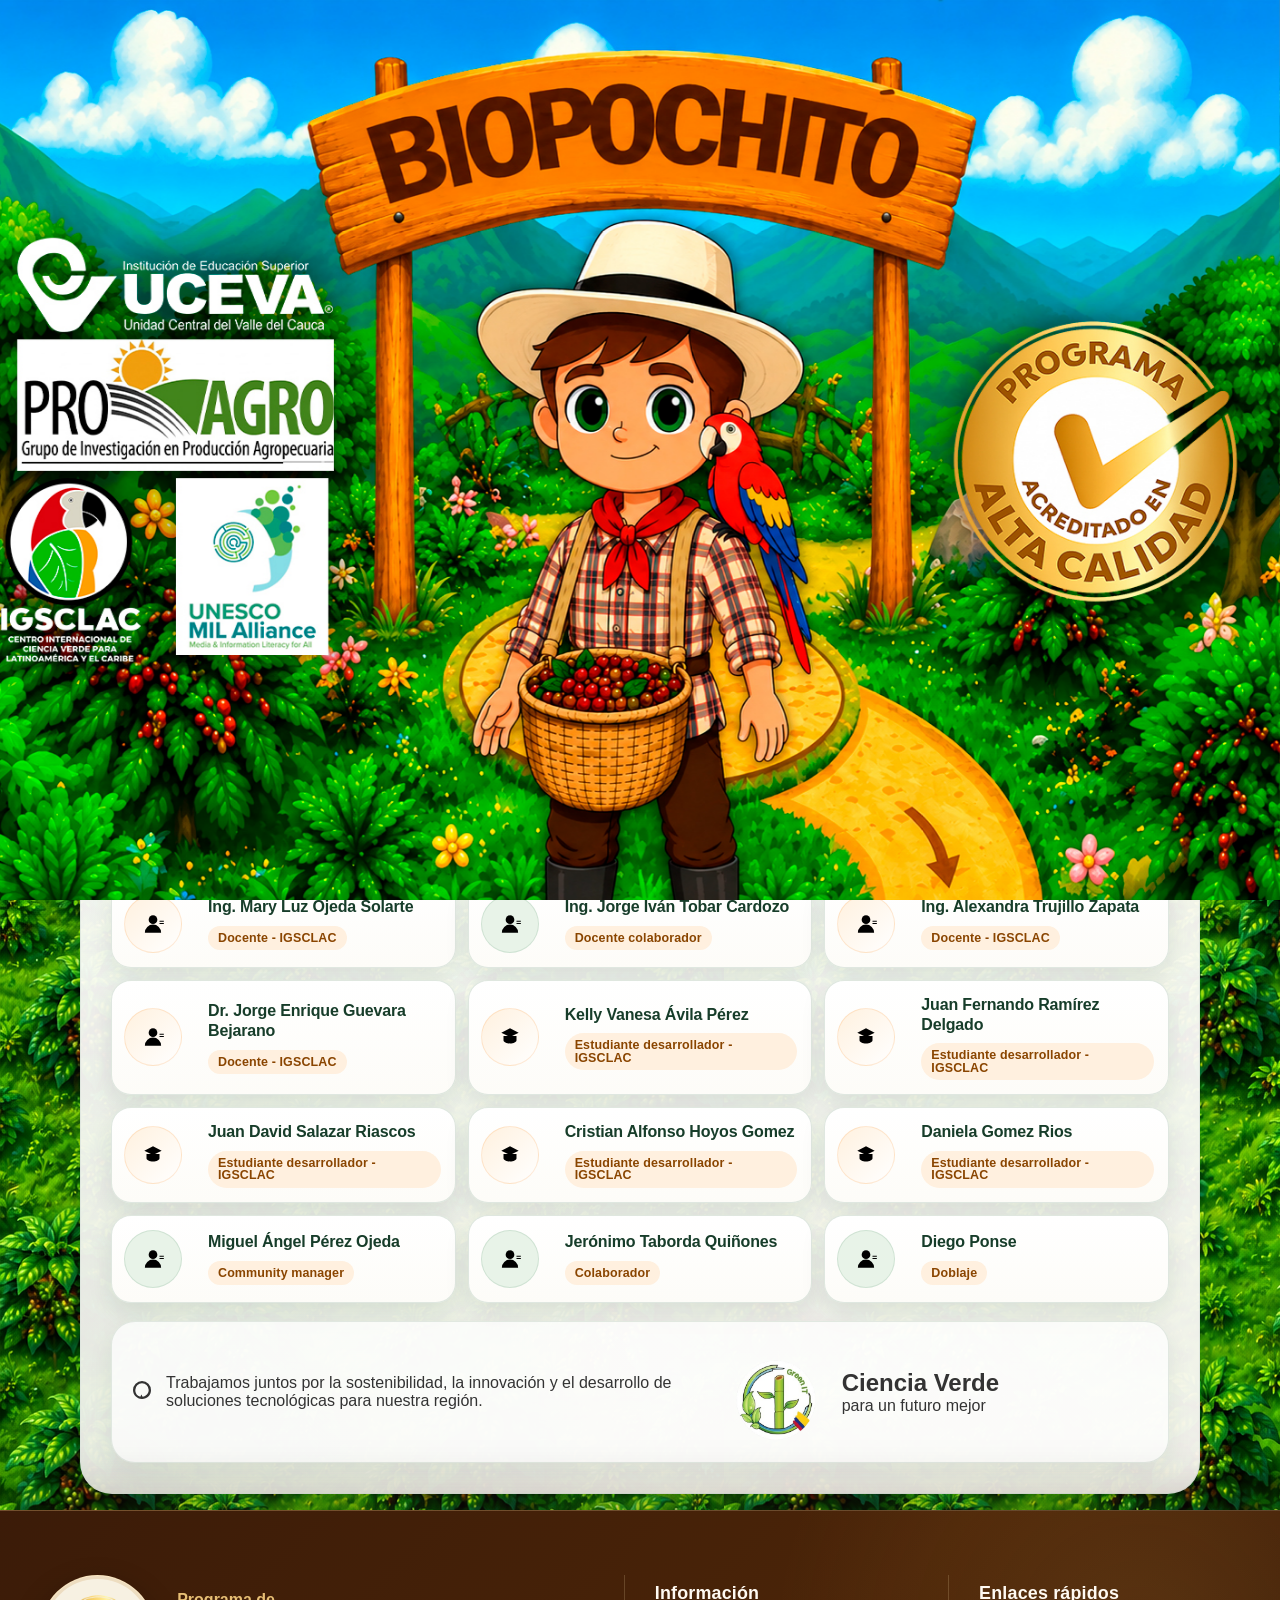
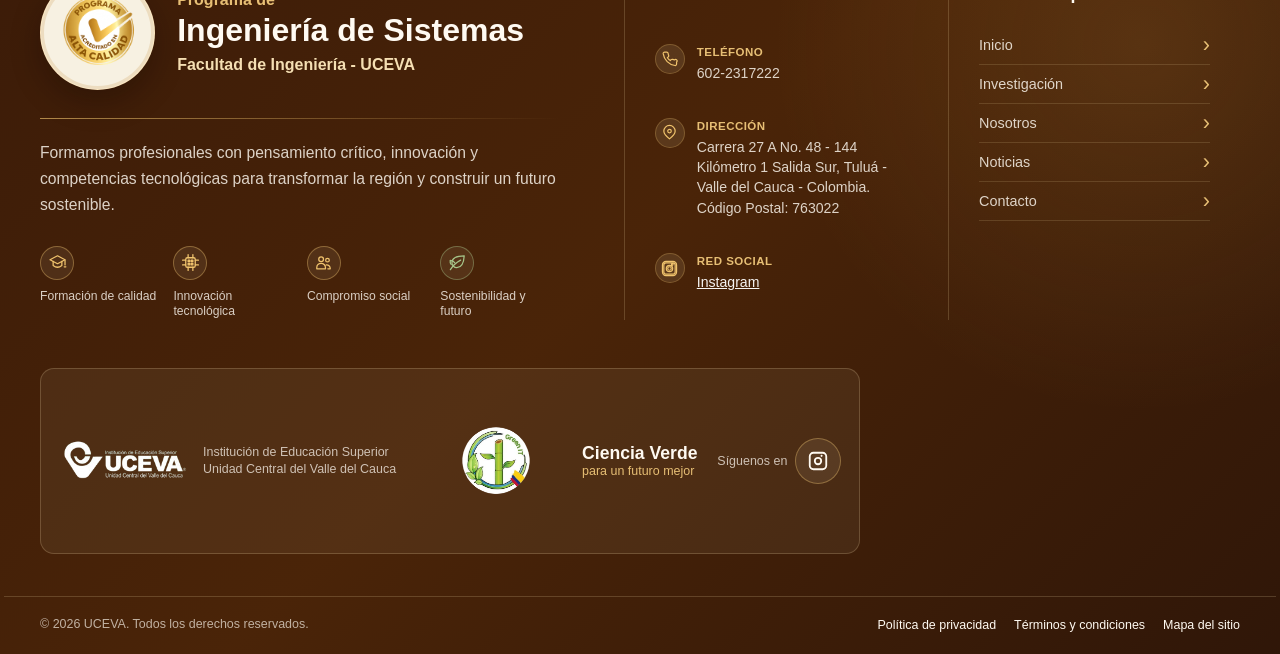
<file: Acerca.html>
<!DOCTYPE html>
<html lang="es">
<head>
    <meta charset="UTF-8">
    <meta name="viewport" content="width=device-width, initial-scale=1.0">
    <title>Acerca de - Ciclo Producción del Café</title>
    <link rel="stylesheet" href="style.css">
</head>
<body class="pagina-equipo">

    <!-- SPLASH: imagen de bienvenida al inicio del proyecto -->
    <div id="splash-overlay" class="splash-overlay">
        <img src="imagenes/Bienvenido a Biopochito horizontal.jpeg" alt="Biopochito inicio" class="splash-image">
    </div>

    <nav class="navbar">
        <div class="navbar-container">
            <div class="navbar-logos">
                <img class="navbar-logo" src="imagenes/LogoIGSCLAC.png" alt="Logo IGSCLAC">
                <img class="navbar-logo" src="imagenes/ucevablanco.png" alt="Logo UCEVA Blanco">
                <img class="navbar-logo" src="imagenes/BIOPOCHITOLogo.png" alt="Logo Biopochito">
            </div>
            <div class="navbar-links">
                <a class="nav-btn" href="index.html">Inicio</a>
                <a class="nav-btn" href="Acerca.html">Nosotros</a>
            </div>
        </div>
    </nav>

    <section class="hero">
        <div class="bienvenida">
            <div class="bienvenida-texto">
                <h1 class="titulo-bienvenida">Acerca de esta experiencia</h1>
                <p class="parrafo-bienvenida">
                    Esta propuesta digital invita a descubrir el fascinante ciclo de producción del café,
                    combinando aprendizaje, cultura cafetera y tecnología para acercar a los visitantes
                    a cada etapa del proceso, desde la siembra hasta la preparación de la taza.
                </p>
                <button class="btn-descubrir" type="button" onclick="window.location.href='index.html'">Volver al inicio</button>
            </div>
            <div class="logos-placeholder">
                <div class="logo-card">
                    <img class="logo-imagen" src="imagenes/Uceva%20Horizontal%20(png).png" alt="Uceva logo">
                </div>
                <div class="logo-card">
                    <img class="logo-imagen" src="imagenes/ProAgro.jpeg" alt="ProAgro logo">
                </div>
                <div class="logo-card">
                    <img class="logo-imagen" src="imagenes/Logo%20blancos.png" alt="Logo blancos">
                </div>
            </div>
        </div>
    </section>

    <main class="equipo-page">
        <section class="equipo-hero" aria-labelledby="equipo-titulo">
            <div class="equipo-panel">
                <header class="equipo-header">
                    <span class="equipo-icono" aria-hidden="true">
                        <svg viewBox="0 0 24 24" role="img" focusable="false" aria-hidden="true">
                            <path d="M12 3l2.8 5.7 6.3.9-4.6 4.4 1.1 6.2-5.6-2.9-5.6 2.9 1.1-6.2-4.6-4.4 6.3-.9L12 3z"></path>
                        </svg>
                    </span>
                    <h1 id="equipo-titulo">Equipo</h1>
                    <div class="equipo-linea" aria-hidden="true"></div>
                    <p class="equipo-subtitulo">Facultad de Ingeniería - <strong>Semillero TIC</strong> - Programa de Ingeniería de Sistemas</p>
                </header>

                <div id="equipo-grid" class="equipo-grid" aria-label="Integrantes del equipo"></div>

                <section class="equipo-franja" aria-label="Mensaje institucional">
                    <div class="equipo-franja-bloque">
                        <span class="equipo-franja-icon" aria-hidden="true">
                            <svg viewBox="0 0 24 24" role="img" focusable="false" aria-hidden="true">
                                <path d="M12 3a9 9 0 0 0-9 9c0 4.8 3.9 8.8 8.8 9h.4c4.8 0 8.8-3.9 8.8-8.8A9 9 0 0 0 12 3zm0 2.3a6.7 6.7 0 0 1 6.7 6.7c0 3.5-2.7 6.4-6.1 6.7l-1.2-2.1-1.1 2.1A6.7 6.7 0 0 1 5.3 12 6.7 6.7 0 0 1 12 5.3z"></path>
                            </svg>
                        </span>
                        <p>Trabajamos juntos por la sostenibilidad, la innovación y el desarrollo de soluciones tecnológicas para nuestra región.</p>
                    </div>
                    <div class="equipo-franja-separador" aria-hidden="true"></div>
                    <div class="equipo-franja-bloque equipo-franja-bloque--destacado">
                        <img src="imagenes/ciencia verde- logo.png" alt="Logo Ciencia Verde" class="equipo-franja-logo">
                        <div>
                            <h2>Ciencia Verde</h2>
                            <p>para un futuro mejor</p>
                        </div>
                    </div>
                </section>

            </div>
        </section>
    </main>

    <footer class="footer-institucional">
        <div class="footer-contenido">
            <div class="footer-principal">
                <section class="footer-programa" aria-labelledby="footer-programa-titulo"><div class="footer-programa-cabecera"><img src="imagenes/altacalidad.png" alt="Sello de alta calidad UCEVA" class="footer-acreditacion"><div><p class="footer-programa-pretitle">Programa de</p><h2 id="footer-programa-titulo">Ingeniería de Sistemas</h2><p class="footer-programa-institucion">Facultad de Ingeniería - UCEVA</p></div></div><div class="footer-programa-linea"></div><p class="footer-programa-descripcion">Formamos profesionales con pensamiento crítico, innovación y competencias tecnológicas para transformar la región y construir un futuro sostenible.</p><div class="footer-valores" aria-label="Valores del programa"><div class="footer-valor"><span class="footer-icono" aria-hidden="true"><svg viewBox="0 0 24 24"><path d="m2.5 8.5 9.5-5 9.5 5-9.5 5-9.5-5Z"/><path d="M6.5 10.7v5.1c3.4 2.7 7.6 2.7 11 0v-5.1M21.5 9v6"/><path d="M20.5 17.5h2"/></svg></span><span>Formación de calidad</span></div><div class="footer-valor"><span class="footer-icono" aria-hidden="true"><svg viewBox="0 0 24 24"><rect x="6" y="6" width="12" height="12" rx="2"/><path d="M9 9h2v2H9zM13 9h2v2h-2zM9 13h2v2H9zM13 13h2v2h-2zM9 2v4m6-4v4M9 18v4m6-4v4M2 9h4m-4 6h4m12-6h4m-4 6h4"/></svg></span><span>Innovación tecnológica</span></div><div class="footer-valor"><span class="footer-icono" aria-hidden="true"><svg viewBox="0 0 24 24"><circle cx="9" cy="8" r="3"/><circle cx="17" cy="9" r="2.3"/><path d="M3.5 20v-1.5a5.5 5.5 0 0 1 11 0V20h-11Zm12-5a4.5 4.5 0 0 1 5 4.5V20h-3"/></svg></span><span>Compromiso social</span></div><div class="footer-valor"><span class="footer-icono footer-icono--verde" aria-hidden="true"><svg viewBox="0 0 24 24"><path d="M20.5 3.5C12 3.5 5 5.7 5 12.3a6.2 6.2 0 0 0 6.2 6.2c6.6 0 8.8-7 9.3-15Z"/><path d="M3 21c3.4-5.5 7.4-9.1 13-12"/><path d="M4 14.5c-1.1-1.4-1.5-3.1-1.2-5.2 2.7.1 4.5 1.1 5.6 2.8"/></svg></span><span>Sostenibilidad y futuro</span></div></div></section>
                <section class="footer-columna footer-contact" aria-labelledby="footer-info-titulo"><h3 id="footer-info-titulo">Información</h3><div class="info-item"><span class="icon" aria-hidden="true"><svg viewBox="0 0 24 24"><path d="M22 16.92v3a2 2 0 0 1-2.18 2A19.79 19.79 0 0 1 3.08 5.18 2 2 0 0 1 5.06 3h3a2 2 0 0 1 2 1.72c.12.96.36 1.9.7 2.79a2 2 0 0 1-.45 2.11L9.04 10.9a16 16 0 0 0 4.06 4.06l1.27-1.27a2 2 0 0 1 2.11-.45c.89.34 1.83.58 2.79.7A2 2 0 0 1 22 16.92Z"/></svg></span><p><span class="info-label">Teléfono</span>602-2317222</p></div>
<div class="info-item"><span class="icon" aria-hidden="true"><svg viewBox="0 0 24 24"><path d="M20 10c0 5-8 11-8 11S4 15 4 10a8 8 0 1 1 16 0Z"/><circle cx="12" cy="10" r="2.5"/></svg></span><p><span class="info-label">Dirección</span>
                    Carrera 27 A No. 48 - 144<br>Kilómetro 1 Salida Sur, Tuluá -<br>Valle del Cauca - Colombia.<br>Código Postal: 763022</p></div>
<div class="info-item"><span class="icon" aria-hidden="true"><svg viewBox="0 0 24 24"><path d="M7 2h10a5 5 0 0 1 5 5v10a5 5 0 0 1-5 5H7a5 5 0 0 1-5-5V7a5 5 0 0 1 5-5Zm0 2a3 3 0 0 0-3 3v10a3 3 0 0 0 3 3h10a3 3 0 0 0 3-3V7a3 3 0 0 0-3-3H7Zm5 3.5A4.5 4.5 0 1 1 7.5 12 4.5 4.5 0 0 1 12 7.5Zm0 2A2.5 2.5 0 1 0 14.5 12 2.5 2.5 0 0 0 12 9.5Zm5-3.1a1.1 1.1 0 1 1-1.1-1.1 1.1 1.1 0 0 1 1.1 1.1Z"/></svg></span><p><span class="info-label">Red social</span><a href="https://www.instagram.com/ucevacol/" target="_blank" rel="noopener noreferrer">Instagram</a></p></div></section>
                <nav class="footer-columna footer-enlaces" aria-labelledby="footer-enlaces-titulo">
                    <h3 id="footer-enlaces-titulo">Enlaces rápidos</h3>
                    <a href="https://igsclac.com/es/" target="_blank" rel="noopener noreferrer">Inicio <span aria-hidden="true">›</span></a>
                    <a href="https://igsclac.com/es/investigacion/" target="_blank" rel="noopener noreferrer">Investigación <span aria-hidden="true">›</span></a>
                    <a href="Acerca.html">Nosotros <span aria-hidden="true">›</span></a>
                    <a href="#">Noticias <span aria-hidden="true">›</span></a>
                    <a href="https://www.uceva.edu.co/transparencia/contactenos/" target="_blank" rel="noopener noreferrer">Contacto <span aria-hidden="true">›</span></a>
                </nav>
            </div>
            <section class="footer-identidad" aria-label="Identidad institucional y redes sociales"><div class="footer-uceva"><img src="imagenes/Logo uceva full.png" alt="Logo UCEVA"><p>Institución de Educación Superior<br>Unidad Central del Valle del Cauca</p></div><div class="footer-ciencia"><img src="imagenes/ciencia verde- logo.png" alt="Logo Ciencia Verde" class="footer-ciencia-logo"><div><strong>Ciencia Verde</strong><span>para un futuro mejor</span></div></div><div class="footer-redes"><span>Síguenos en</span><a href="https://www.facebook.com/uceva/" target="_blank" rel="noopener noreferrer" aria-label="Facebook"><svg viewBox="0 0 24 24" aria-hidden="true"><path d="M13.5 21v-8h2.7l.4-3.1h-3.1V7.5c0-.9.3-1.5 1.6-1.5H17V3.1c-.4-.1-1.6-.2-3.1-.2-3 0-5.1 1.8-5.1 5.2V9.9H6.5V13h2.3v8h4.7Z"/></svg></a><a href="https://www.instagram.com/cienciaverde.co/" target="_blank" rel="noopener noreferrer" aria-label="Instagram"><svg viewBox="0 0 24 24" aria-hidden="true"><path d="M7 2h10a5 5 0 0 1 5 5v10a5 5 0 0 1-5 5H7a5 5 0 0 1-5-5V7a5 5 0 0 1 5-5Zm0 2a3 3 0 0 0-3 3v10a3 3 0 0 0 3 3h10a3 3 0 0 0 3-3V7a3 3 0 0 0-3-3H7Zm5 3.5A4.5 4.5 0 1 1 7.5 12 4.5 4.5 0 0 1 12 7.5Zm0 2A2.5 2.5 0 1 0 14.5 12 2.5 2.5 0 0 0 12 9.5Zm5-3.1a1.1 1.1 0 1 1-1.1-1.1 1.1 1.1 0 0 1 1.1 1.1Z"/></svg></a><a href="https://www.youtube.com/" target="_blank" rel="noopener noreferrer" aria-label="YouTube"><svg viewBox="0 0 24 24" aria-hidden="true"><path d="M21.6 7.2a2.8 2.8 0 0 0-2-2C17.8 4.8 12 4.8 12 4.8s-5.8 0-7.6.4a2.8 2.8 0 0 0-2 2A29 29 0 0 0 2 12a29 29 0 0 0 .4 4.8 2.8 2.8 0 0 0 2 2c1.8.4 7.6.4 7.6.4s5.8 0 7.6-.4a2.8 2.8 0 0 0 2-2A29 29 0 0 0 22 12a29 29 0 0 0-.4-4.8ZM10 15.5v-7l6 3.5-6 3.5Z"/></svg></a></div></section>
        </div>
        <div class="footer-bottom"><p class="footer-bottom-text">© 2026 UCEVA. Todos los derechos reservados.</p><div><a href="#">Política de privacidad</a><a href="#">Términos y condiciones</a><a href="https://www.uceva.edu.co/mapa-del-sitio/" target="_blank" rel="noopener noreferrer">Mapa del sitio</a></div></div>
    </footer>

    <script src="script.js"></script>
</body>
</html>
</file>
<file: style.css>
* {
    margin: 0;
    padding: 0;
    box-sizing: border-box;
}

:root {
    --verde-principal: #1f6b3a;
    --verde-oscuro: #173d2a;
    --verde-claro: #e8f3e8;
    --naranja-principal: #f57c00;
    --naranja-suave: #fff0df;
    --fondo-crema: #f8f6f1;
    --texto-principal: #24352d;
    --texto-secundario: #5f6863;
    --borde-suave: #dce5dd;
    --sombra-panel: 0 24px 60px rgba(16, 40, 28, 0.18);
    --sombra-tarjeta: 0 10px 24px rgba(23, 61, 42, 0.10);
    --transicion-rapida: 220ms ease;
}

/* Small-screen override: make Biopochito larger on narrow devices */
@media (max-width: 520px) {
    .btn-Biopochito {
        width: clamp(165px, 40vw, 250px);
        right: 0;
        bottom: calc(env(safe-area-inset-bottom, 0px) + 55px);
        top: auto;
        transform: none;
    }

    .muneco-lateral {
        max-width: 250px;
    }

    .btn-altacalidad {
        width: clamp(95px, 24vw, 140px);
        left: calc(env(safe-area-inset-left, 0px) + 8px);
        bottom: calc(env(safe-area-inset-bottom, 0px) + 14px);
        top: auto;
        transform: none;
    }
}

/* Strong override: ensure logos stack and center on small screens (placed at end to win specificity/order) */
@media (max-width: 720px) {
    .bienvenida .logos-placeholder {
        display: flex !important;
        flex-direction: column !important;
        align-items: center !important;
        justify-content: center !important;
        gap: 22px !important;
        width: 100% !important;
    }

    .bienvenida .logos-placeholder .logo-card {
        width: min(420px, 94%) !important;
        min-height: 260px !important;
        padding: 18px !important;
        margin: 0 auto !important;
        display: flex !important;
        align-items: center !important;
        justify-content: center !important;
    }

    .bienvenida .logos-placeholder .logo-card .logo-imagen {
        max-height: 220px !important;
        width: auto !important;
        display: block !important;
    }

    /* Slightly reduce ProAgro (2nd logo) so it doesn't dominate */
    .bienvenida .logos-placeholder .logo-card:nth-child(2) .logo-imagen {
        max-height: 180px !important;
        max-width: 88% !important;
        opacity: 0.98 !important;
    }

    /* keep logo blancos above ProAgro */
    .bienvenida .logos-placeholder .logo-card:nth-child(2) {
        order: 3 !important;
    }

    .bienvenida .logos-placeholder .logo-card:nth-child(3) {
        order: 2 !important;
    }
}

body {
    font-family: 'Segoe UI', sans-serif;
    background-image: url('imagenes/FONDOPASTO.png');
    color: #333;
    display: flex;
    flex-direction: column;
    justify-content: flex-start;
    align-items: center;
    min-height: 100vh;
    padding: 76px 20px 0px;
    overflow-x: hidden;
}

body.pagina-equipo {
    display: flex;
    flex-direction: column;
    align-items: stretch;
    justify-content: flex-start;
    min-height: 100vh;
    padding: 0;
    background-color: var(--fondo-crema);
    background-image: url('imagenes/FONDOPASTO.png');
    position: relative;
}

body.pagina-equipo::before {
    content: "";
    position: fixed;
    inset: 0;
    background:
        linear-gradient(180deg, rgba(255, 255, 255, 0.08), rgba(255, 255, 255, 0.02)),
        radial-gradient(circle at top, rgba(255, 255, 255, 0.06), transparent 58%);
    pointer-events: none;
    z-index: 0;
}

body.pagina-equipo>* {
    position: relative;
    z-index: 1;
}

body.pagina-equipo>.splash-overlay {
    position: fixed;
    inset: 0;
    z-index: 9999;
}

body.pagina-equipo .equipo-page {
    width: 100%;
    padding: 15px 0 16px;
}

body.pagina-equipo .equipo-hero {
    width: min(1120px, calc(100% - 32px));
    margin: 0 auto;
}

body.pagina-equipo .equipo-panel {
    position: relative;
    overflow: hidden;
    padding: clamp(20px, 2.4vw, 30px);
    border-radius: 32px;
    border: 1px solid rgba(220, 229, 221, 0.82);
    background:
        linear-gradient(180deg, rgba(255, 255, 255, 0.94), rgba(248, 246, 241, 0.96));
    box-shadow: var(--sombra-panel);
}

body.pagina-equipo .equipo-panel::after {
    content: "";
    position: absolute;
    inset: 0;
    pointer-events: none;
    background:
        radial-gradient(circle at top right, rgba(245, 124, 0, 0.06), transparent 35%),
        radial-gradient(circle at bottom left, rgba(31, 107, 58, 0.05), transparent 40%);
}

body.pagina-equipo .equipo-panel>* {
    position: relative;
    z-index: 1;
}

/* Barra de navegación */
.navbar {
    position: fixed;
    top: 0;
    left: 0;
    right: 0;
    width: 100%;
    background-color: #d97000;
    box-shadow: 0 4px 20px rgba(0, 0, 0, 0.2);
    padding: 8px 0;
    z-index: 950;
    transition: background-color 0.3s ease;
}

.navbar.navbar-transparent {
    background-color: rgba(217, 112, 0, 0.3);
    box-shadow: 0 4px 20px rgba(0, 0, 0, 0.1);
}

.navbar-container {
    display: flex;
    justify-content: space-between;
    align-items: center;
    gap: 18px;
    max-width: 1200px;
    margin: 0 auto;
    padding: 0 16px 0 0;
}

.navbar-logos {
    display: flex;
    align-items: center;
    gap: 12px;
    margin-left: -36px;
}

.navbar-logo {
    height: 50px;
    width: auto;
    object-fit: contain;
}

.navbar-links {
    display: flex;
    gap: 18px;
}

.nav-btn {
    background-color: #f39c12;
    color: white;
    border: none;
    padding: 10px 24px;
    border-radius: 8px;
    font-size: 0.95rem;
    font-weight: 600;
    cursor: pointer;
    transition: all 0.3s ease;
    text-decoration: none;
    display: inline-flex;
    align-items: center;
    justify-content: center;
}

.nav-btn:hover {
    background-color: #e67e22;
    transform: translateY(-2px);
    box-shadow: 0 8px 16px rgba(230, 126, 34, 0.3);
}

.nav-btn:active {
    transform: translateY(0);
    box-shadow: 0 4px 8px rgba(230, 126, 34, 0.2);
}

.btn-Biopochito {
    position: fixed;
    right: -8px;
    bottom: clamp(60px, 8vh, 100px);
    top: auto;
    transform: none;
    width: clamp(180px, 18vw, 320px);
    background: transparent;
    border: none;
    padding: 0;
    cursor: pointer;
    z-index: 100;
    transition: opacity 120ms linear, visibility 120ms linear, transform 120ms linear;
}

.btn-Biopochito.biopochito-oculto {
    opacity: 0;
    visibility: hidden;
    pointer-events: none;
    transform: translateX(28px) scale(0.94);
}

.muneco-lateral {
    width: 100%;
    height: auto;
    display: block;
    max-width: 320px;
    filter: drop-shadow(0 18px 24px rgba(0, 0, 0, 0.28));
}

.btn-altacalidad {
    position: fixed;
    left: clamp(12px, 1.8vw, 24px);
    bottom: clamp(60px, 8vh, 100px);
    top: auto;
    transform: none;
    width: clamp(85px, 8.5vw, 135px);
    background: transparent;
    border: none;
    padding: 0;
    cursor: default;
    pointer-events: none;
    z-index: 100;
    transition: opacity 120ms linear, visibility 120ms linear, transform 120ms linear;
}

.imagen-altacalidad-lateral {
    width: 100%;
    height: auto;
    display: block;
    filter: drop-shadow(0 10px 20px rgba(0, 0, 0, 0.22));
}

.seccion-fondo {
    position: relative;
    display: flex;
    align-items: flex-end;
    justify-content: center;
    max-width: 850px;
    width: 100%;
    height: 3200px;
    margin-bottom: 60px;
    border-radius: 18px;
    background-image: url('imagenes/FONDOFINAL.jpg');
    background-size: cover;
    background-position: center;
    box-shadow: 0 10px 30px rgba(0, 0, 0, 0.18);
    overflow: hidden;
}

.circulo-btn {
    position: absolute;
    left: 50%;
    transform: translateX(-50%);
    width: 160px;
    height: 160px;
    border: none;
    border-radius: 50%;
    overflow: hidden;
    padding: 0;
    cursor: pointer;
    background-color: white;
    box-shadow: 0 8px 20px rgba(0, 0, 0, 0.16);
    transition: transform 0.2s ease, box-shadow 0.2s ease;
    display: flex;
    align-items: center;
    justify-content: center;
    z-index: 2;
}

.circulo-btn-1 {
    bottom: 2710px;
}

.seccion-fondo .circulo-btn {
    border: 7px solid rgba(255, 255, 255, 0.98);
    box-shadow: 0 0 0 2px rgba(0, 0, 0, 0.08), 0 8px 20px rgba(0, 0, 0, 0.16);
}

.seccion-fondo .circulo-btn img {
    object-position: center center;
}

.circulo-btn-2 {
    bottom: 2470px;
}

.circulo-btn-4 {
    bottom: 2170px;
}

.circulo-btn-6 {
    bottom: 1910px;
}

.circulo-btn-8 {
    bottom: 1600px;
}

.circulo-btn-9 {
    bottom: 1130px;
}

.circulo-btn-11 {
    bottom: 810px;
}

.circulo-btn-13 {
    bottom: 480px;
}

.circulo-btn-16 {
    bottom: 100px;
}

.circulo-btn:focus-visible,
.cartel-btn:focus-visible {
    outline: 3px solid #ff8c00;
    outline-offset: 4px;
}

.circulo-btn img {
    width: 100%;
    height: 100%;
    object-fit: cover;
    display: block;
}

.cartel-btn {
    position: absolute;
    left: 50%;
    --cartel-rotate: 0deg;
    transform: translateX(-50%) rotate(var(--cartel-rotate));
    transform-origin: center center;
    width: 140px;
    height: auto;
    border: none;
    background: transparent;
    padding: 0;
    cursor: pointer;
    box-shadow: none;
    transition: transform 0.2s ease;
    z-index: 4;
}

.cartel-btn:hover,
.cartel-btn:focus-visible {
    transform: translateX(-50%) rotate(var(--cartel-rotate)) scale(1.03);
    box-shadow: none;
}

.cartel-btn picture {
    display: block;
    width: 100%;
    height: auto;
}

.cartel-btn img {
    width: 100%;
    height: auto;
    display: block;
    object-fit: contain;
}

.cartel-btn-3 {
    bottom: 2310px;
    left: 26%;
    --cartel-rotate: -7deg;
}

.cartel-btn-5 {
    bottom: 2090px;
    left: 74%;
    --cartel-rotate: 4deg;
}

.cartel-btn-7 {
    bottom: 1790px;
    left: 26%;
    --cartel-rotate: -3deg;
}

.cartel-btn-10 {
    bottom: 1030px;
    left: 26%;
    --cartel-rotate: -4deg;
}

.cartel-btn-12 {
    bottom: 680px;
    left: 74%;
    --cartel-rotate: 6deg;
}

.cartel-btn-14 {
    bottom: 430px;
    left: 26%;
    --cartel-rotate: -6deg;
}

.cartel-btn-15 {
    bottom: 280px;
    left: 20%;
    --cartel-rotate: 6deg;
}

.cartel-base {
    position: absolute;
    left: 50%;
    --cartel-rotate: 0deg;
    transform: translateX(-50%) rotate(var(--cartel-rotate));
    transform-origin: center center;
    width: 180px;
    height: auto;
    object-fit: contain;
    z-index: 3;
    pointer-events: none;
}

.cartel-1 {
    bottom: 2660px;
    left: 40%;
    --cartel-rotate: -6deg;
}

.cartel-2 {
    bottom: 2400px;
    left: 60%;
    --cartel-rotate: 4deg;
}

.cartel-4 {
    bottom: 2100px;
    left: 40%;
    --cartel-rotate: -6deg;
}

.cartel-6 {
    bottom: 1880px;
    left: 65%;
    --cartel-rotate: 5deg;
}

.cartel-8 {
    bottom: 1550px;
    left: 40%;
    --cartel-rotate: -6deg;
}

.cartel-9 {
    bottom: 1100px;
    left: 64%;
    --cartel-rotate: 3deg;
}

.cartel-11 {
    bottom: 770px;
    left: 40%;
    --cartel-rotate: -4deg;
}

.cartel-13 {
    bottom: 440px;
    left: 67%;
    --cartel-rotate: 2deg;
}

.cartel-16 {
    bottom: 70px;
    left: 37%;
    --cartel-rotate: -6deg;
}

.contenedor {
    background-color: white;
    max-width: 850px;
    width: 100%;
    padding: 30px;
    border-radius: 12px;
    box-shadow: 0 4px 15px rgba(0, 0, 0, 0.1);
    text-align: center;
    margin-top: 8px;
}

.hero {
    max-width: 850px;
    width: 100%;
    margin-bottom: 30px;
}

body.pagina-equipo .hero {
    display: flex;
    align-items: center;
    justify-content: center;
    width: min(850px, calc(100% - 24px));
    max-width: 850px;
    align-self: center;
    min-height: 0;
    padding: 34px 12px 20px;
    margin: 0;
}

.grid-tarjetas {
    display: grid;
    grid-template-columns: repeat(3, minmax(0, 1fr));
    gap: 20px;
    margin-top: 0;
}

.equipo-descripcion {
    margin-top: 8px;
    margin-bottom: 24px;
    color: #5a4a32;
    line-height: 1.6;
}

.equipo-grid .tarjeta-presentacion {
    height: 100%;
}

.tarjeta-presentacion {
    background-color: #fff8ef;
    border: 1px solid #f3d7b1;
    border-radius: 16px;
    padding: 20px;
    box-shadow: 0 4px 12px rgba(0, 0, 0, 0.08);
}

.tarjeta-presentacion h3 {
    color: #c96b00;
    margin-bottom: 10px;
}

.tarjeta-presentacion p {
    line-height: 1.6;
    color: #5a4a32;
}

@media (max-width: 1024px) {
    .grid-tarjetas {
        grid-template-columns: repeat(2, minmax(0, 1fr));
    }
}

@media (max-width: 640px) {
    .grid-tarjetas {
        grid-template-columns: 1fr;
    }

    .equipo-descripcion {
        margin-bottom: 20px;
    }
}

.bienvenida {
    display: flex;
    flex-direction: column;
    gap: 20px;
    padding: 28px;
    background-color: white;
    border-radius: 18px;
    color: #333;
    align-items: stretch;
}

.bienvenida-texto {
    text-align: left;
    width: 100%;
}

.etiqueta {
    display: inline-block;
    background-color: rgba(255, 255, 255, 0.2);
    padding: 8px 14px;
    border-radius: 999px;
    font-weight: 700;
    margin-bottom: 12px;
}

.titulo-bienvenida {
    font-size: 2rem;
    margin-bottom: 14px;
    line-height: 1.1;
}

.parrafo-bienvenida {
    font-size: 1rem;
    line-height: 1.6;
    margin-bottom: 18px;
}

body.pagina-equipo .equipo-header {
    text-align: center;
    max-width: 900px;
    margin: 0 auto 26px;
}

body.pagina-equipo .equipo-icono {
    width: 52px;
    height: 52px;
    border-radius: 18px;
    margin: 0 auto 14px;
    display: grid;
    place-items: center;
    background: linear-gradient(135deg, var(--verde-claro), #ffffff);
    border: 1px solid rgba(31, 107, 58, 0.15);
    color: var(--verde-principal);
    box-shadow: 0 10px 18px rgba(23, 61, 42, 0.08);
}

body.pagina-equipo .equipo-icono svg,
body.pagina-equipo .equipo-franja-icon svg {
    width: 24px;
    height: 24px;
    fill: currentColor;
}

body.pagina-equipo .equipo-header h1 {
    margin: 0;
    color: var(--verde-oscuro);
    font-size: clamp(2rem, 4vw, 3.6rem);
    line-height: 1.05;
    font-weight: 800;
    letter-spacing: -0.03em;
}

body.pagina-equipo .equipo-linea {
    width: 92px;
    height: 4px;
    border-radius: 999px;
    margin: 16px auto 18px;
    background: linear-gradient(90deg, var(--verde-principal), #85b28f);
}

body.pagina-equipo .equipo-subtitulo {
    max-width: 760px;
    margin: 0 auto;
    color: var(--texto-secundario);
    line-height: 1.65;
    font-size: clamp(0.98rem, 1.25vw, 1.08rem);
}

body.pagina-equipo .equipo-subtitulo strong {
    font-weight: 700;
    color: var(--texto-principal);
}

body.pagina-equipo .equipo-subtitulo+.equipo-subtitulo {
    margin-top: 4px;
}

body.pagina-equipo .equipo-grid {
    display: grid;
    grid-template-columns: repeat(3, minmax(0, 1fr));
    gap: 12px;
    margin-top: 20px;
}

body.pagina-equipo .equipo-card {
    display: grid;
    grid-template-columns: 72px minmax(0, 1fr);
    gap: 12px;
    align-items: center;
    min-height: 100%;
    padding: 14px 14px 14px 12px;
    border-radius: 20px;
    border: 1px solid rgba(220, 229, 221, 0.9);
    background: linear-gradient(180deg, #ffffff, #fdfcf8);
    box-shadow: var(--sombra-tarjeta);
    transition: transform var(--transicion-rapida), box-shadow var(--transicion-rapida), border-color var(--transicion-rapida);
}

body.pagina-equipo .equipo-card:hover {
    transform: translateY(-5px);
    border-color: rgba(31, 107, 58, 0.24);
    box-shadow: 0 16px 30px rgba(23, 61, 42, 0.14);
}

body.pagina-equipo .equipo-card-icon {
    width: 58px;
    height: 58px;
    border-radius: 50%;
    display: grid;
    place-items: center;
    flex-shrink: 0;
    background: var(--verde-claro);
    border: 1px solid rgba(31, 107, 58, 0.12);
    color: var(--verde-principal);
}

body.pagina-equipo .equipo-card-icon--rector,
body.pagina-equipo .equipo-card-icon--edificio {
    background: linear-gradient(135deg, #edf8ee, #ffffff);
}

body.pagina-equipo .equipo-card-icon--docente {
    background: linear-gradient(135deg, #fff1df, #ffffff);
    color: var(--naranja-principal);
    border-color: rgba(245, 124, 0, 0.15);
}

body.pagina-equipo .equipo-card-icon--asesor {
    background: linear-gradient(135deg, #eef7ed, #ffffff);
}

body.pagina-equipo .equipo-card-icon--estudiante {
    background: linear-gradient(135deg, #fff1df, #ffffff);
    color: var(--naranja-principal);
    border-color: rgba(245, 124, 0, 0.15);
}

body.pagina-equipo .equipo-card-icon svg {
    width: 26px;
    height: 26px;
}

body.pagina-equipo .equipo-card-body {
    min-width: 0;
}

body.pagina-equipo .equipo-card-body h3 {
    margin: 0;
    color: var(--verde-oscuro);
    font-size: clamp(1rem, 1.25vw, 1.16rem);
    font-weight: 700;
    line-height: 1.28;
    letter-spacing: -0.01em;
    overflow-wrap: anywhere;
}

body.pagina-equipo .equipo-card-role {
    display: inline-flex;
    align-items: center;
    width: fit-content;
    margin-top: 8px;
    padding: 6px 10px;
    border-radius: 999px;
    font-size: 0.78rem;
    font-weight: 700;
    line-height: 1;
    letter-spacing: 0.01em;
}

body.pagina-equipo .equipo-card-role--institucional {
    background: var(--verde-claro);
    color: var(--verde-oscuro);
}

body.pagina-equipo .equipo-card-role--academico {
    background: var(--naranja-suave);
    color: #8a4500;
}

body.pagina-equipo .equipo-card-role--asesor {
    background: rgba(31, 107, 58, 0.12);
    color: var(--verde-oscuro);
}

body.pagina-equipo .equipo-franja {
    margin-top: 18px;
    padding: 16px 18px;
    display: grid;
    grid-template-columns: minmax(0, 1.25fr) auto minmax(0, 0.95fr);
    gap: 14px;
    align-items: center;
    border-radius: 24px;
    background: rgba(255, 255, 255, 0.75);
    border: 1px solid rgba(220, 229, 221, 0.86);
    box-shadow: 0 10px 24px rgba(23, 61, 42, 0.08);
}

body.pagina-equipo .equipo-franja-bloque {
    display: flex;
    align-items: center;
    gap: 12px;
    min-width: 0;
}

body.pagina-equipo .equipo-franja-logo {
    width: 108px;
    height: 108px;
    object-fit: contain;
    display: block;
    flex-shrink: 0;
    transform: translateY(-8px) scale(1.76);
}

body.pagina-equipo .equipo-franja p,
body.pagina-equipo .equipo-franja h2 {
    margin: 0;
}

.btn-descubrir {
    background-color: #ff8c00;
    color: white;
    border: none;
    padding: 14px 26px;
    border-radius: 999px;
    font-size: 1rem;
    font-weight: 700;
    cursor: pointer;
    transition: transform 0.2s ease, box-shadow 0.2s ease;
}

.btn-descubrir:hover {
    transform: translateY(-2px);
    box-shadow: 0 10px 25px rgba(0, 0, 0, 0.12);
}

.logos-placeholder {
    display: flex;
    flex-direction: row;
    justify-content: center;
    align-items: center;
    gap: 12px;
    width: 100%;
    flex-wrap: nowrap;
}

.logos-placeholder .logo-card:nth-child(1) {
    flex: 1.2 1 0;
}

.logos-placeholder .logo-card:nth-child(2),
.logos-placeholder .logo-card:nth-child(3) {
    flex: 0.9 1 0;
}

.logo-card {
    background-color: rgba(255, 255, 255, 0.18);
    border: 1px dashed rgba(255, 255, 255, 0.7);
    border-radius: 16px;
    min-height: 110px;
    display: flex;
    align-items: center;
    justify-content: center;
    padding: 12px;
    width: 100%;
}

.logos-placeholder .logo-card:nth-child(2) .logo-imagen {
    max-width: 100%;
}

.logo-imagen {
    max-width: 100%;
    max-height: 72px;
    object-fit: contain;
    display: block;
}

/* Larger logos on wide screens */
@media (min-width: 1024px) {
    .logo-card {
        min-height: 120px;
        padding: 16px;
    }

    .logo-imagen {
        max-height: 88px;
    }
}

/* Slightly smaller on narrow mobile to keep layout tidy */
@media (max-width: 720px) {
    .logos-placeholder {
        display: flex;
        flex-direction: row;
        gap: 10px;
        overflow-x: auto;
        padding-bottom: 4px;
    }

    .logos-placeholder .logo-card {
        min-height: 100px;
        padding: 10px;
        min-width: 120px;
    }

    .logos-placeholder .logo-card .logo-imagen {
        max-height: 70px;
    }
}

@media (max-width: 720px) {
    .bienvenida {
        grid-template-columns: 1fr;
        padding: 20px;
    }

    /* Stack logos vertically, center them, and make them much larger on mobile */
    .logos-placeholder {
        display: flex;
        flex-direction: column;
        align-items: center;
        gap: 22px;
        width: 100%;
    }

    .logos-placeholder .logo-card {
        width: min(420px, 94%);
        min-height: 260px;
        padding: 18px;
        display: flex;
        align-items: center;
        justify-content: center;
        background-color: rgba(255, 255, 255, 0.18);
        border-radius: 16px;
    }

    .logos-placeholder .logo-card .logo-imagen {
        max-height: 220px;
        width: auto;
        display: block;
    }

    /* preserve the intended order: logo blancos above ProAgro */
    .logos-placeholder .logo-card:nth-child(2) {
        order: 3;
    }

    .logos-placeholder .logo-card:nth-child(3) {
        order: 2;
    }
}

h1 {
    margin-bottom: 8px;
}

.subtitulo {
    color: #666;
    margin-bottom: 25px;
    font-size: 14px;
}

/* Lista de botones estresada verticalmente */
.lista-audios {
    display: flex;
    flex-direction: column;
    gap: 12px;
}

.btn-item {
    background-color: #f8f9fa;
    border: 2px solid #e9ecef;
    padding: 15px;
    font-size: 16px;
    font-weight: 600;
    border-radius: 8px;
    cursor: pointer;
    text-align: left;
    transition: all 0.2s ease;
}

.btn-item:hover {
    background-color: #007bff;
    color: white;
    border-color: #007bff;
}

.footer-institucional {
    width: 100vw;
    margin: 0;
    padding: 20px 0 5px;
    background: linear-gradient(180deg, rgba(121, 52, 0, 0.99), rgba(121, 52, 0, 0.99));
    color: white;
    position: relative;
    overflow: hidden;
    border-top: 1px solid rgba(255, 255, 255, 0.08);
}

.footer-contenido {
    position: relative;
    z-index: 2;
    max-width: 760px;
    margin: 0 auto;
    padding: 0 5%;
    display: flex;
    flex-direction: column;
    align-items: flex-start;
    gap: 28px;
    text-align: left;
}

.footer-contact {
    display: flex;
    flex-direction: column;
    gap: 18px;
    align-items: flex-start;
    width: 100%;
}

.footer-contact h3 {
    font-size: clamp(1.6rem, 2.1vw, 1.8rem);
    margin: 0;
    width: 100%;
    text-align: left;
}

.footer-contact .info-item {
    display: flex;
    flex-direction: row;
    gap: 10px;
    align-items: center;
    margin: 0;
    width: 100%;
}

.footer-contact .info-item p {
    margin: 0;
    line-height: 1.4;
    color: rgba(255, 255, 255, 0.95);
    font-size: 0.94rem;
}

.footer-sociales {
    justify-content: flex-start;
    margin-top: 10px;
}

.footer-bottom {
    margin-top: 28px;
    padding: 14px 5%;
    background-color: #ffffff;
    display: flex;
    justify-content: flex-start;
    align-items: center;
    gap: 12px;
    border-radius: 0 0 18px 18px;
    border-top: 1px solid rgba(0, 0, 0, 0.08);
}

.footer-bottom-text {
    margin: 0;
    color: #1f1f1f;
    font-size: 0.9rem;
    line-height: 1.5;
}

.footer-academico {
    display: flex;
    align-items: center;
    gap: 12px;
    margin-top: 18px;
    padding-top: 14px;
    border-top: 1px solid rgba(255, 255, 255, 0.16);
}

.footer-academico-logo {
    width: 40px;
    height: auto;
    object-fit: contain;
}

.footer-academico-text p {
    margin: 0;
    color: rgba(255, 255, 255, 0.95);
    font-size: 0.92rem;
    line-height: 1.4;
}

.footer-academico-text p:first-child {
    font-weight: 700;
}

.info-item {
    display: flex;
    gap: 10px;
    align-items: center;
    margin: 0;
}

.info-item .icon {
    display: inline-flex;
    align-items: center;
    justify-content: center;
    width: 30px;
    min-width: 30px;
    height: 30px;
    border-radius: 50%;
    background: rgba(255, 255, 255, 0.12);
    font-size: 0.95rem;
    color: white;
    padding-top: 0;
}

.info-item .icon svg {
    width: 17px;
    height: 17px;
    fill: currentColor;
}

.info-item p {
    margin: 0;
    line-height: 1.5;
    color: rgba(255, 255, 255, 0.95);
    font-size: 0.95rem;
}

.info-item p a {
    color: rgba(255, 255, 255, 0.95);
    text-decoration: underline;
}

.footer-social-link {
    display: inline-flex;
    align-items: center;
    justify-content: center;
    gap: 6px;
    margin-left: 12px;
    height: 24px;
    padding: 0 8px;
    border-radius: 999px;
    background-color: rgba(255, 255, 255, 0.16);
    color: white;
    text-decoration: none;
    font-size: 0.9rem;
    font-weight: 600;
}

.footer-social-link:hover {
    background-color: rgba(255, 255, 255, 0.24);
}

.footer-social-icon {
    width: 18px;
    height: 18px;
    object-fit: contain;
    display: block;
}

.footer-character {
    width: clamp(140px, 22vw, 180px);
    right: 6%;
    bottom: 4%;
}

.footer-bg-logo {
    width: clamp(220px, 32vw, 320px);
    right: 6%;
    top: 40%;
}

@media (max-width: 620px) {
    .footer-institucional {
        padding: 80px 5% 80px;
    }

    .footer-right h3 {
        text-align: center;
    }

    .footer-left,
    .footer-right {
        align-items: center;
        text-align: center;
    }

    .footer-logo {
        width: 100%;
    }

    .info-item {
        flex-direction: column;
        align-items: center;
        gap: 14px;
    }

    .footer-sociales {
        justify-content: center;
    }

    .footer-character {
        display: none;
    }
}

.footer-logo {
    flex: 0 0 auto;
    max-width: 280px;
    background-color: white;
    padding: 16px;
    border-radius: 8px;
}

.footer-info {
    flex: 1 1 320px;
    min-width: 240px;
    width: auto;
    height: auto;
    display: block;
    text-align: left;
}

.footer-info h3 {
    font-size: 1.6rem;
    margin-bottom: 20px;
    color: white;
}

.info-item {
    display: flex;
    gap: 12px;
    margin-bottom: 16px;
    align-items: flex-start;
    justify-content: flex-start;
}

.info-item .icon {
    font-size: 1.2rem;
    min-width: 24px;
}

.info-item p {
    margin: 0;
    line-height: 1.5;
    color: white;
}

.info-item a {
    color: white;
    text-decoration: none;
}

.info-item a:hover {
    text-decoration: underline;
}

.footer-sociales {
    display: flex;
    gap: 16px;
    align-items: center;
    justify-content: flex-start;
    margin-top: 18px;
}

.footer-sociales a {
    display: flex;
    text-decoration: none;
    font-size: 1.4rem;
    transition: background-color 0.3s ease, transform 0.2s ease;
    border: 1px solid rgba(255, 255, 255, 0.3);
}

.footer-sociales a:hover {
    background-color: rgba(255, 255, 255, 0.3);
    transform: scale(1.1);
}

.footer-marca {
    display: flex;
    flex-direction: column;
    align-items: center;
    justify-content: center;
    gap: 10px;
    min-height: 128px;
    padding: 18px;
    text-align: center;
    background-color: rgba(255, 255, 255, 0.12);
    border: 1px solid rgba(255, 236, 207, 0.28);
    border-radius: 8px;
    box-shadow: inset 0 1px 0 rgba(255, 255, 255, 0.16);
}

.footer-sigla {
    display: inline-flex;
    align-items: center;
    justify-content: center;
    min-width: 86px;
    min-height: 38px;
    padding: 8px 13px;
    border: 1px solid rgba(255, 255, 255, 0.36);
    border-radius: 999px;
    color: #fff3d9;
    font-size: 0.92rem;
    font-weight: 900;
    letter-spacing: 0.08em;
    text-transform: uppercase;
    background-color: rgba(255, 198, 102, 0.18);
}

.footer-marca p {
    max-width: 260px;
    font-size: 0.96rem;
    line-height: 1.35;
    font-weight: 700;
    text-wrap: balance;
}

/* VENTANA EMERGENTE (MODAL) */
.modal {
    position: fixed;
    top: 0;
    left: 0;
    width: 100%;
    height: 100%;
    background:
        radial-gradient(circle at 50% 12%, rgba(255, 190, 88, 0.26), transparent 32%),
        rgba(18, 35, 20, 0.66);
    display: flex;
    justify-content: center;
    align-items: center;
    padding: 18px;
    z-index: 1000;
    backdrop-filter: blur(5px);
}

/* SPLASH overlay (pantalla de inicio) */
.splash-overlay {
    position: fixed;
    inset: 0;
    display: flex;
    align-items: center;
    justify-content: center;
    background: #000000;
    z-index: 9999;
    opacity: 1;
    visibility: visible;
    pointer-events: auto;
    transition: opacity 0.6s ease, visibility 0.6s ease;
}

.splash-overlay.splash-visible {
    opacity: 1;
    visibility: visible;
    pointer-events: auto;
}

.splash-overlay.splash-hidden {
    opacity: 0;
    visibility: hidden;
    pointer-events: none;
}

.splash-image {
    width: 100%;
    height: 100%;
    object-fit: cover;
    display: block;
    transform: none;
    transition: opacity 0.6s ease;
}

@media (max-width: 620px) {
    .splash-image {
        width: 100%;
        height: 100%;
        object-fit: cover;
        object-position: center center;
        transform: none;
    }
}

.splash-overlay.splash-visible .splash-image {
    transform: none;
}

/* clase temporal para desactivar transiciones en la entrada */
.splash-overlay.no-transition,
.splash-overlay.no-transition .splash-image {
    transition: none !important;
}

.modal-contenido {
    background:
        linear-gradient(180deg, rgba(255, 255, 255, 0.98), rgba(255, 255, 255, 0.95)),
        url('imagenes/FONDOPASTO.png');
    padding: 28px;
    border: 2px solid rgba(255, 140, 0, 0.22);
    border-radius: 18px;
    max-width: 460px;
    width: min(90vw, 460px);
    max-height: calc(100vh - 36px);
    overflow-y: auto;
    position: relative;
    text-align: center;
    box-shadow: 0 24px 70px rgba(0, 0, 0, 0.34);
    animation: modalEntrada 0.22s ease-out;
}

.modal-contenido-circular {
    display: grid;
    grid-template-columns: minmax(300px, 360px) minmax(0, 1fr);
    grid-template-areas:
        "imagen titulo"
        "imagen descripcion";
    align-items: center;
    column-gap: 30px;
    max-width: 920px;
    width: min(94vw, 920px);
    text-align: left;
}

.modal-contenido-circular .modal-visual {
    grid-area: imagen;
    min-width: 0;
}

.modal-contenido-circular .modal-imagen-marco {
    width: min(340px, 36vw);
    margin: 0 auto;
}

.modal-video {
    display: block;
    width: 100%;
    aspect-ratio: 16 / 9;
    object-fit: contain;
    background: #111;
    border-radius: 12px;
    box-shadow: 0 12px 28px rgba(0, 0, 0, 0.2);
}

.modal-contenido-circular #modal-titulo {
    grid-area: titulo;
}

.modal-contenido-circular #modal-descripcion {
    grid-area: descripcion;
}

.modal-contenido-circular .modal-imagen-caption {
    margin-top: 10px;
    font-size: 1.1rem;
}

.btn-cerrar {
    position: absolute;
    top: 12px;
    right: 12px;
    width: 36px;
    height: 36px;
    font-size: 28px;
    line-height: 1;
    background: rgba(255, 255, 255, 0.92);
    border: none;
    border-radius: 50%;
    cursor: pointer;
    color: #6b6b6b;
    box-shadow: 0 6px 18px rgba(0, 0, 0, 0.14);
    transition: color 0.2s ease, transform 0.2s ease, box-shadow 0.2s ease;
}

.btn-cerrar:hover {
    color: #2e2e2e;
    transform: translateY(-1px);
    box-shadow: 0 8px 22px rgba(0, 0, 0, 0.18);
}

.modal-imagen-marco {
    width: min(225px, 62vw);
    aspect-ratio: 1;
    margin: 2px auto 20px;
    padding: 12px;
    display: flex;
    align-items: center;
    justify-content: center;
    border-radius: 50%;
    background:
        radial-gradient(circle at 35% 25%, #fff9dc 0 22%, #f4c45d 23% 40%, #78b84b 41% 100%);
    box-shadow:
        0 16px 35px rgba(27, 90, 37, 0.24),
        inset 0 0 0 8px rgba(255, 255, 255, 0.58);
}

.modal-imagen-caption {
    margin: 12px auto 0;
    color: #2f2f2f;
    font-size: 1.45rem;
    font-weight: 700;
    letter-spacing: 0.08em;
    text-transform: uppercase;
    text-align: center;
}

.modal-imagen-marco-preview-fase {
    overflow: hidden;
    clip-path: circle(50% at 50% 50%);
}

#modal-imagen {
    width: 100%;
    height: 100%;
    display: block;
    object-fit: contain;
    border: 5px solid white;
    border-radius: 50%;
    background-color: #fffaf0;
    box-shadow: 0 8px 18px rgba(0, 0, 0, 0.2);
}

#modal-imagen.modal-imagen-preview-fase {
    object-fit: cover;
    clip-path: circle(50% at 50% 50%);
    transform: scale(1.18);
    transform-origin: center;
}

#modal-titulo {
    margin-bottom: 14px;
    color: #2f2f2f;
    font-size: 24px;
    line-height: 1.18;
    font-weight: 900;
}

#modal-descripcion {
    color: #4f4f4f;
    font-size: 15px;
    line-height: 1.62;
    margin-bottom: 24px;
    text-align: left;
    background-color: rgba(255, 255, 255, 0.72);
    border-left: 4px solid #ff8c00;
    border-radius: 10px;
    padding: 14px 16px;
}

/* Controles de reproducción */
.controles {
    display: flex;
    flex-direction: column;
    gap: 10px;
    align-items: center;
}

.btn-principal {
    background: linear-gradient(135deg, #26a947, #14733a);
    color: white;
    border: none;
    padding: 12px 25px;
    font-size: 16px;
    font-weight: bold;
    border-radius: 25px;
    cursor: pointer;
    width: 100%;
    box-shadow: 0 10px 24px rgba(36, 169, 71, 0.28);
    transition: transform 0.2s ease, box-shadow 0.2s ease;
}

.btn-principal:hover {
    transform: translateY(-1px);
    box-shadow: 0 14px 28px rgba(36, 169, 71, 0.34);
}

#controles-reproduccion {
    display: flex;
    gap: 10px;
    width: 100%;
}

.btn-secundario {
    flex: 1;
    background-color: #4b5d52;
    color: white;
    border: none;
    padding: 11px 10px;
    font-size: 14px;
    border-radius: 999px;
    cursor: pointer;
    transition: background-color 0.2s ease, transform 0.2s ease;
}

.btn-secundario:hover {
    background-color: #33443a;
    transform: translateY(-1px);
}

/* Clases utilitarias para ocultar elementos */
.oculto {
    display: none !important;
}

@keyframes modalEntrada {
    from {
        opacity: 0;
        transform: translateY(12px) scale(0.97);
    }

    to {
        opacity: 1;
        transform: translateY(0) scale(1);
    }
}

@keyframes biopochitoEntrada {
    0% {
        opacity: 0;
        transform: translateX(115%);
    }

    100% {
        opacity: 1;
        transform: translateX(0);
    }
}

@media (max-width: 1100px) {
    body.pagina-equipo .equipo-grid {
        grid-template-columns: repeat(2, minmax(0, 1fr));
    }
}

@media (max-width: 760px) {
    body.pagina-equipo .equipo-page {
        padding-top: 18px;
    }

    body.pagina-equipo .equipo-grid {
        grid-template-columns: 1fr;
    }

    body.pagina-equipo .equipo-card {
        grid-template-columns: 74px minmax(0, 1fr);
    }

    body.pagina-equipo .equipo-franja {
        grid-template-columns: 1fr;
        gap: 16px;
        text-align: center;
    }

    body.pagina-equipo .equipo-franja-bloque,
    body.pagina-equipo .equipo-franja-bloque--destacado {
        justify-content: center;
        text-align: center;
        flex-direction: column;
    }

    body.pagina-equipo .equipo-franja-separador {
        width: 100%;
        height: 1px;
    }
}

@media (max-width: 520px) {
    body.pagina-equipo .equipo-panel {
        padding: 18px 14px 16px;
        border-radius: 24px;
    }

    body.pagina-equipo .equipo-header h1 {
        font-size: clamp(2rem, 10vw, 2.4rem);
    }

    body.pagina-equipo .equipo-card {
        grid-template-columns: 64px minmax(0, 1fr);
        padding: 13px;
    }

    body.pagina-equipo .equipo-card-icon {
        width: 52px;
        height: 52px;
    }

    body.pagina-equipo .equipo-franja {
        padding: 16px 14px;
    }
}

@media (prefers-reduced-motion: reduce) {

    *,
    *::before,
    *::after {
        animation-duration: 0.01ms !important;
        animation-iteration-count: 1 !important;
        transition-duration: 0.01ms !important;
        scroll-behavior: auto !important;
    }
}

@media (max-width: 820px) {
    body {
        padding: 76px 12px 40px;
    }

    body.pagina-equipo .hero {
        min-height: 0;
        padding: 26px 12px 16px;
    }

    .btn-Biopochito {
        right: 0;
        bottom: calc(env(safe-area-inset-bottom, 0px) + 55px);
        top: auto;
        transform: none;
        width: clamp(190px, 36vw, 290px);
        z-index: 900;
    }

    .hero {
        margin-bottom: 20px;
    }

    .bienvenida {
        grid-template-columns: 1fr;
        padding: 20px;
    }

    .bienvenida-texto {
        text-align: center;
    }

    .logos-placeholder {
        right: 8px;
        bottom: 12px;
        width: clamp(120px, 32vw, 180px);
        grid-template-columns: 1fr;
        grid-template-areas:
            "logo1"
            "logo2"
            "logo3";
    }

    .seccion-fondo {
        height: auto;
        padding: 28px 14px 34px;
        display: flex;
        flex-direction: column;
        align-items: center;
        justify-content: flex-start;
        gap: 20px;
        background-image: none;
        background-color: rgba(255, 255, 255, 0.75);
    }

    .circulo-btn,
    .cartel-btn {
        position: relative;
        left: auto !important;
        right: auto !important;
        top: auto !important;
        bottom: auto !important;
        transform: none !important;
        width: 220px;
        height: 220px;
        max-width: 220px;
        min-width: 220px;
        min-height: 220px;
        aspect-ratio: 1 / 1;
        margin: 0 auto;
        display: flex;
        align-items: center;
        justify-content: center;
        border-radius: 50% !important;
        overflow: hidden !important;
        border: 7px solid rgba(255, 255, 255, 0.98) !important;
        box-shadow: 0 0 0 2px rgba(0, 0, 0, 0.08), 0 8px 20px rgba(0, 0, 0, 0.16) !important;
        background-color: white !important;
        background-image: none !important;
        padding: 0 !important;
        cursor: pointer;
        z-index: 2;
        transition: transform 0.2s ease, box-shadow 0.2s ease;
    }

    .circulo-btn:hover,
    .cartel-btn:hover,
    .circulo-btn:focus-visible,
    .cartel-btn:focus-visible {
        transform: scale(1.04) !important;
        box-shadow: 0 0 0 3px #ff8c00, 0 10px 24px rgba(0, 0, 0, 0.22) !important;
    }

    .circulo-btn picture,
    .cartel-btn picture {
        display: block;
        width: 100%;
        height: 100%;
        border-radius: 50%;
        overflow: hidden;
    }

    .circulo-btn img,
    .cartel-btn img {
        display: block !important;
        width: 100%;
        height: 100%;
        object-fit: cover !important;
        border-radius: 50% !important;
    }

    .cartel-base {
        display: none !important;
        pointer-events: none !important;
    }
}

@media (max-width: 520px) {
    body {
        padding-top: 72px;
        padding-left: 10px;
        padding-right: 10px;
    }

    .navbar-container {
        gap: 8px;
        padding: 0 10px;
    }

    .nav-btn {
        padding: 9px 12px;
        font-size: 0.88rem;
    }

    .titulo-bienvenida {
        font-size: 1.6rem;
    }

    .parrafo-bienvenida {
        font-size: 0.95rem;
    }

    .logos-placeholder {
        grid-template-columns: 1fr;
        grid-template-areas:
            "logo1"
            "logo2"
            "logo3";
    }

    .seccion-fondo {
        padding: 20px 10px 26px;
        gap: 16px;
    }

    .circulo-btn,
    .cartel-btn {
        width: min(200px, 64vw);
        height: min(200px, 64vw);
        max-width: 200px;
        min-width: 0;
        min-height: 0;
        border: 6px solid rgba(255, 255, 255, 0.98) !important;
        box-shadow: 0 0 0 2px rgba(0, 0, 0, 0.08), 0 6px 16px rgba(0, 0, 0, 0.16) !important;
    }

    .circulo-btn picture,
    .cartel-btn picture {
        display: block;
        width: 100%;
        height: 100%;
        border-radius: 50%;
    }

    .circulo-btn img,
    .cartel-btn img {
        width: 100%;
        height: 100%;
        object-fit: cover;
        border-radius: 50%;
    }

    .modal-contenido {
        padding: 22px 18px;
    }

    .modal-contenido-circular {
        display: grid;
        grid-template-columns: minmax(0, 1fr);
        grid-template-areas:
            "imagen"
            "titulo"
            "descripcion";
        row-gap: 12px;
        max-width: 460px;
        width: min(94vw, 460px);
        padding: 22px 14px;
        text-align: left;
    }

    .modal-contenido-circular .modal-imagen-marco {
        width: clamp(190px, 56vw, 250px);
        margin: 0 auto;
        padding: 8px;
    }

    .modal-contenido-circular .modal-imagen-caption {
        margin-top: 8px;
    }

    #modal-titulo {
        font-size: 21px;
    }

    #modal-descripcion {
        font-size: 14px;
        padding: 12px;
    }

    .footer-contenido {
        flex-direction: column;
        align-items: flex-start;
        gap: 24px;
    }

    .footer-institucional {
        padding: 24px 16px 140px;
    }
}

/* Footer institucional renovado */
.footer-institucional {
    width: 100vw;
    margin-left: calc(50% - 50vw);
    padding: 64px 24px 0;
    color: #fffaf2;
    background:
        radial-gradient(circle at 88% 18%, rgba(204, 147, 63, 0.16), transparent 28%),
        linear-gradient(135deg, #3b1b08 0%, #4a2408 48%, #2f1608 100%);
    border-top: 1px solid rgba(255, 222, 163, 0.24);
    box-shadow: 0 -18px 50px rgba(45, 23, 8, 0.2);
}

.footer-contenido {
    width: min(1400px, 100%);
    max-width: 1400px;
    margin: 0 auto;
    padding: 0 36px 42px;
}

.footer-principal {
    display: grid;
    grid-template-columns: minmax(0, 1.8fr) minmax(220px, 1fr) minmax(210px, 0.9fr);
    gap: 0;
}

.footer-programa,
.footer-columna {
    min-width: 0;
}

.footer-programa {
    padding-right: clamp(28px, 5vw, 78px);
}

.footer-programa-cabecera {
    display: flex;
    align-items: center;
    gap: 22px;
}

.footer-acreditacion {
    width: clamp(86px, 9vw, 126px);
    height: clamp(86px, 9vw, 126px);
    flex: 0 0 auto;
    object-fit: contain;
    padding: 8px;
    border: 1px solid rgba(255, 218, 151, 0.45);
    border-radius: 50%;
    background: rgba(255, 250, 236, 0.96);
    box-shadow: 0 12px 30px rgba(17, 7, 2, 0.3), inset 0 0 0 3px rgba(186, 126, 42, 0.18);
}

.footer-programa-pretitle {
    margin: 0 0 4px;
    color: #e7bf75;
    font-size: 1rem;
    font-weight: 600;
}

.footer-programa h2 {
    margin: 0;
    color: #fffaf2;
    font-size: clamp(1.75rem, 2.5vw, 2.1rem);
    line-height: 1.08;
    font-weight: 800;
}

.footer-programa-institucion {
    margin: 9px 0 0;
    color: #f5dfb3;
    font-size: 1rem;
    font-weight: 700;
}

.footer-programa-linea {
    height: 1px;
    margin: 28px 0 21px;
    background: linear-gradient(90deg, rgba(232, 188, 104, 0.68), rgba(232, 188, 104, 0));
}

.footer-programa-descripcion {
    max-width: 670px;
    margin: 0;
    color: rgba(255, 250, 242, 0.82);
    font-size: 0.98rem;
    line-height: 1.65;
}

.footer-valores {
    display: grid;
    grid-template-columns: repeat(4, minmax(0, 1fr));
    gap: 14px;
    margin-top: 28px;
}

.footer-valor {
    display: flex;
    flex-direction: column;
    gap: 9px;
    color: rgba(255, 250, 242, 0.8);
    font-size: 0.76rem;
    line-height: 1.3;
}

.footer-icono,
.footer-redes a {
    display: inline-grid;
    place-items: center;
    width: 34px;
    height: 34px;
    border: 1px solid rgba(238, 194, 110, 0.38);
    border-radius: 50%;
    color: #f0c36d;
    background: rgba(255, 238, 198, 0.08);
    font-size: 0.86rem;
    font-weight: 800;
}

.footer-redes a svg {
    display: block;
    width: 16px;
    height: 16px;
    fill: currentColor;
}

.footer-icono--verde {
    color: #a6c58a;
    border-color: rgba(166, 197, 138, 0.4);
}

.footer-icono svg {
    width: 19px;
    height: 19px;
    fill: none;
    stroke: currentColor;
    stroke-width: 1.6;
    stroke-linecap: round;
    stroke-linejoin: round;
}

.info-item .icon svg {
    fill: none;
    stroke: currentColor;
    stroke-width: 1.7;
    stroke-linecap: round;
    stroke-linejoin: round;
}

.footer-columna {
    padding: 8px 30px;
    border-left: 1px solid rgba(255, 229, 178, 0.18);
}

.footer-columna h3 {
    margin: 0 0 22px;
    color: #fffaf2;
    font-size: 1.12rem;
    letter-spacing: 0.01em;
}

.footer-contact .info-item {
    align-items: flex-start;
    gap: 12px;
    margin: 0 0 17px;
}

.footer-contact .info-item .icon {
    width: 30px;
    min-width: 30px;
    height: 30px;
    color: #f0c36d;
    background: rgba(255, 238, 198, 0.1);
    border: 1px solid rgba(238, 194, 110, 0.25);
    font-size: 0.85rem;
}

.footer-contact .info-item p {
    color: rgba(255, 250, 242, 0.82);
    font-size: 0.88rem;
    line-height: 1.45;
}

.info-label {
    display: block;
    margin-bottom: 2px;
    color: #e7bf75;
    font-size: 0.72rem;
    font-weight: 700;
    letter-spacing: 0.04em;
    text-transform: uppercase;
}

.footer-contact a,
.footer-enlaces a,
.footer-bottom a {
    color: inherit;
    text-decoration: none;
    transition: color 220ms ease, transform 220ms ease, border-color 220ms ease;
}

.footer-contact a:hover,
.footer-contact a:focus-visible,
.footer-bottom a:hover,
.footer-bottom a:focus-visible {
    color: #f0c36d;
}

.footer-enlaces a {
    display: flex;
    align-items: center;
    justify-content: space-between;
    min-height: 39px;
    border-bottom: 1px solid rgba(255, 229, 178, 0.14);
    color: rgba(255, 250, 242, 0.82);
    font-size: 0.9rem;
}

.footer-enlaces a span {
    color: #e7bf75;
    font-size: 1.35rem;
    transition: transform 220ms ease;
}

.footer-enlaces a:hover,
.footer-enlaces a:focus-visible {
    color: #f0c36d;
}

.footer-enlaces a:hover span,
.footer-enlaces a:focus-visible span {
    transform: translateX(4px);
}

.footer-identidad {
    display: grid;
    grid-template-columns: minmax(0, 1.15fr) minmax(0, 1fr) max-content;
    gap: 14px;
    align-items: center;
    margin-top: 20px;
    min-height: 184px;
    padding: 12px 18px;
    border: 1px solid rgba(255, 229, 178, 0.2);
    border-radius: 14px;
    background: rgba(255, 246, 222, 0.06);
    overflow: hidden;
}

.footer-uceva,
.footer-ciencia,
.footer-redes {
    display: flex;
    align-items: center;
    gap: 14px;
    min-width: 0;
}

.footer-uceva img,
.footer-ciencia-logo {
    width: 84px;
    height: 84px;
    object-fit: contain;
    padding: 0;
    background: transparent;
    border-radius: 0;
}

.footer-uceva img {
    width: 130px;
    height: 72px;
}

.footer-uceva p,
.footer-ciencia span,
.footer-redes>span {
    margin: 0;
    color: rgba(255, 250, 242, 0.72);
    font-size: 0.78rem;
    line-height: 1.4;
}

.footer-ciencia {
    display: flex;
    align-items: center;
    justify-content: center;
    gap: 6px;
}

.footer-ciencia>div {
    display: flex;
    flex-direction: column;
    justify-content: center;
}

.footer-ciencia-logo {
    display: block;
    flex-shrink: 0;
    width: 160px;
    height: 160px;
    margin: 0;
    transform: translateY(-14px);
}

.footer-ciencia strong,
.footer-ciencia span {
    display: block;
}

.footer-ciencia strong {
    color: #fffaf2;
    font-size: 1.1rem;
    line-height: 1.2;
}

.footer-ciencia div span {
    color: #e7bf75;
    line-height: 1.2;
}

.footer-redes {
    justify-content: center;
    flex-wrap: nowrap;
    gap: 8px;
}

.footer-redes a {
    color: #fffaf2;
    text-decoration: none;
    transition: transform 220ms ease, background-color 220ms ease, color 220ms ease;
    display: inline-flex;
    align-items: center;
    justify-content: center;
    width: 46px;
    height: 46px;
    flex: 0 0 46px;
}

.footer-redes a svg {
    width: 22px;
    height: 22px;
}

.pagina-equipo .footer-redes a[aria-label="Facebook"],
.pagina-equipo .footer-redes a[aria-label="YouTube"] {
    display: none;
}

.footer-redes a:hover,
.footer-redes a:focus-visible {
    color: #3b1b08;
    background: #f0c36d;
    transform: translateY(-2px);
}

.footer-bottom {
    width: min(1400px, 100%);
    margin: 0 auto;
    padding: 18px 36px 20px;
    border-top: 1px solid rgba(255, 229, 178, 0.18);
    border-radius: 0;
    background: transparent;
    display: flex;
    justify-content: space-between;
    gap: 18px;
}

.footer-bottom-text {
    color: rgba(255, 250, 242, 0.66);
    font-size: 0.78rem;
}

.footer-bottom>div {
    display: flex;
    flex-wrap: wrap;
    justify-content: flex-end;
    gap: 18px;
    font-size: 0.78rem;
}

@media (max-width: 980px) {
    .footer-principal {
        grid-template-columns: minmax(0, 1.4fr) minmax(210px, 1fr);
        row-gap: 38px;
    }

    .footer-programa {
        grid-column: 1 / -1;
        padding-right: 0;
    }

    .footer-identidad {
        grid-template-columns: 1fr 1fr;
    }

    .footer-redes {
        grid-column: 1 / -1;
        justify-content: center;
    }
}

@media (max-width: 620px) {
    .footer-institucional {
        padding: 44px 14px 0;
    }

    .footer-contenido {
        padding: 0 8px 30px;
    }

    .footer-principal {
        display: block;
    }

    .footer-programa-cabecera {
        align-items: flex-start;
        gap: 14px;
    }

    .footer-acreditacion {
        width: 82px;
        height: 82px;
    }

    .footer-programa h2 {
        font-size: 1.62rem;
    }

    .footer-programa-institucion {
        font-size: 0.88rem;
    }

    .footer-valores {
        grid-template-columns: repeat(2, minmax(0, 1fr));
        gap: 18px 12px;
    }

    .footer-columna {
        margin-top: 34px;
        padding: 0;
        border-left: 0;
    }

    .footer-columna h3 {
        margin-bottom: 16px;
    }

    .footer-identidad {
        display: flex;
        flex-direction: column;
        align-items: flex-start;
        margin-top: 36px;
        padding: 18px;
    }

    .footer-ciencia {
        justify-content: flex-start;
    }

    .footer-ciencia-logo {
        width: 128px;
        height: 128px;
    }

    .footer-bottom {
        display: block;
        padding: 18px 8px 22px;
    }

    .footer-bottom>div {
        justify-content: flex-start;
        gap: 10px 16px;
        margin-top: 10px;
    }
}

/* Ajustes finales para teléfonos: despejar el contenido sin perder el personaje. */
@media (max-width: 820px) {
    .btn-Biopochito {
        right: calc(env(safe-area-inset-right, 0px) - 8px);
        bottom: calc(env(safe-area-inset-bottom, 0px) + 55px);
        top: auto;
        transform: none;
        width: clamp(190px, 40vw, 290px);
    }

    .muneco-lateral {
        max-width: 290px;
    }

    .btn-altacalidad {
        left: calc(env(safe-area-inset-left, 0px) + 8px);
        bottom: calc(env(safe-area-inset-bottom, 0px) + 14px);
        top: auto;
        transform: none;
        width: clamp(115px, 22vw, 165px);
    }
}

@media (max-width: 620px) {
    body {
        padding: 72px 0 0;
        background-color: var(--fondo-crema);
    }

    .btn-Biopochito {
        bottom: calc(env(safe-area-inset-bottom, 0px) + 50px);
        top: auto;
    }

    .btn-altacalidad {
        bottom: calc(env(safe-area-inset-bottom, 0px) + 12px);
        top: auto;
    }

    .navbar {
        padding: 6px 0;
        background-color: #d97000;
    }

    .navbar-container {
        width: 100%;
        padding: 0 10px;
        gap: 8px;
    }

    .navbar-logos {
        min-width: 0;
        margin-left: 0;
        gap: 6px;
        overflow: hidden;
    }

    .navbar-logo {
        height: 38px;
        max-width: 78px;
    }

    .navbar-links {
        flex: 0 0 auto;
        gap: 6px;
    }

    .nav-btn {
        padding: 8px 10px;
        border-radius: 6px;
        font-size: 0.82rem;
        white-space: nowrap;
    }

    .splash-overlay {
        background: #000;
    }

    .splash-image {
        width: 100%;
        height: 100%;
        object-fit: cover;
        object-position: center center;
        transform: none;
    }

    .hero,
    .bienvenida,
    .seccion-fondo,
    .footer-institucional {
        width: 100%;
        max-width: 100%;
    }

    .seccion-fondo {
        margin-bottom: 0;
    }

    .footer-institucional {
        width: 100%;
        margin-top: 0;
        border-radius: 0;
    }

    .bienvenida {
        overflow: hidden;
    }
}

/* El footer debe cubrir también el espacio lateral del body en escritorio. */
@media (min-width: 621px) {
    .seccion-fondo {
        margin-bottom: 0;
    }

    .footer-institucional {
        width: calc(100% + 40px);
        margin-left: -20px;
        margin-right: -20px;
    }
}

/* ===== SECCIÓN DE DESCARGA DE PDF (ESTILO GUÍA BIOPOCHITO) ===== */
.seccion-descarga {
    position: relative;
    max-width: 850px;
    width: 100%;
    margin: 12px auto 48px;
    padding: clamp(38px, 5.5vw, 62px) clamp(20px, 4.5vw, 56px);
    background-color: #ffffff;
    /* Cuadrícula punteada idéntica a la imagen de referencia */
    background-image: radial-gradient(rgba(31, 107, 58, 0.18) 1.5px, transparent 1.5px);
    background-size: 22px 22px;
    border-radius: 36px;
    border: 1px solid rgba(31, 107, 58, 0.12);
    box-shadow: 0 18px 45px rgba(18, 48, 28, 0.12), 0 3px 10px rgba(0, 0, 0, 0.04);
    text-align: center;
    overflow: hidden;
}

/* --- Formas orgánicas y translúcidas de los bordes (como en la imagen) --- */
.forma-decorativa {
    position: absolute;
    pointer-events: none;
    z-index: 1;
}

/* Círculo verde menta superior izquierdo */
.forma-decorativa--tl-circulo {
    top: 24px;
    left: 24px;
    width: 68px;
    height: 68px;
    border-radius: 50%;
    background: rgba(195, 218, 203, 0.45);
}

/* Gota / hoja verde menta lateral izquierda */
.forma-decorativa--ml-gota {
    top: 48%;
    left: 30px;
    width: 56px;
    height: 78px;
    border-radius: 0 65% 65% 65%;
    transform: translateY(-50%) rotate(-45deg);
    background: rgba(195, 218, 203, 0.52);
}

/* Esquina verde menta inferior izquierda */
.forma-decorativa--bl-esquina {
    bottom: 0;
    left: 0;
    width: 90px;
    height: 90px;
    border-radius: 0 100% 0 0;
    background: rgba(195, 218, 203, 0.40);
}

/* Esquina durazno superior derecha */
.forma-decorativa--tr-esquina {
    top: 0;
    right: 0;
    width: 86px;
    height: 86px;
    border-radius: 0 0 0 100%;
    background: rgba(248, 214, 188, 0.52);
}

/* Gota / hoja durazno lateral derecha */
.forma-decorativa--mr-gota {
    top: 45%;
    right: 32px;
    width: 56px;
    height: 78px;
    border-radius: 65% 0 65% 65%;
    transform: translateY(-50%) rotate(45deg);
    background: rgba(248, 214, 188, 0.54);
}

/* Esquina durazno inferior derecha */
.forma-decorativa--br-esquina {
    bottom: 0;
    right: 0;
    width: 78px;
    height: 78px;
    border-radius: 100% 0 0 0;
    background: rgba(248, 214, 188, 0.42);
}

/* --- Contenido de la tarjeta --- */
.descarga-card-body {
    position: relative;
    z-index: 2;
    display: flex;
    flex-direction: column;
    align-items: center;
    justify-content: center;
}

/* Icono verde de documento en marco cuadrado redondeado */
.descarga-icono-doc {
    display: inline-flex;
    align-items: center;
    justify-content: center;
    width: 66px;
    height: 66px;
    border-radius: 20px;
    background: #f1f8f3;
    border: 1.5px solid #d5ecd8;
    box-shadow: 0 6px 16px rgba(31, 107, 58, 0.08);
    margin-bottom: 20px;
    color: #1f6b3a;
    transition: transform 0.25s ease;
}

.descarga-icono-doc svg {
    width: 32px;
    height: 32px;
}

.seccion-descarga:hover .descarga-icono-doc {
    transform: translateY(-3px) scale(1.04);
}

/* Título verde oscuro idéntico a la imagen */
.descarga-titulo {
    font-size: clamp(1.5rem, 3.8vw, 2.25rem);
    font-weight: 800;
    color: #0f3821;
    letter-spacing: -0.025em;
    line-height: 1.2;
    margin: 0;
}

/* Línea divisoria decorativa verde y naranja */
.descarga-linea-decorativa {
    width: 64px;
    height: 4.5px;
    border-radius: 999px;
    background: linear-gradient(90deg, #1f6b3a 45%, #f57c00 55%);
    margin: 14px auto 16px;
}

/* Subtítulo */
.descarga-subtitulo {
    font-size: clamp(0.96rem, 1.8vw, 1.08rem);
    color: #4f6154;
    line-height: 1.6;
    margin: 0 auto 24px;
    max-width: 560px;
}

.descarga-subtitulo-destacado {
    font-weight: 600;
    color: #24352d;
}

/* --- Contenedor del botón con hojas translúcidas --- */
.descarga-boton-contenedor {
    display: inline-flex;
    align-items: center;
    justify-content: center;
    gap: 18px;
    position: relative;
    margin-top: 4px;
}

/* Hojas translúcidas a los lados del botón */
.hoja-transluz {
    width: 48px;
    height: 48px;
    display: flex;
    align-items: center;
    justify-content: center;
    pointer-events: none;
    transition: transform 0.3s ease, opacity 0.3s ease;
    animation: hoja-flotar 3.5s ease-in-out infinite alternate;
}

.hoja-transluz--izq {
    transform-origin: bottom right;
}

.hoja-transluz--der {
    transform-origin: bottom left;
    animation-delay: -1.75s;
}

.hoja-transluz svg {
    width: 100%;
    height: 100%;
    filter: drop-shadow(0 2px 6px rgba(0, 0, 0, 0.05));
}

@keyframes hoja-flotar {
    0% {
        transform: translateY(0) rotate(0deg);
    }
    100% {
        transform: translateY(-4px) rotate(4deg);
    }
}

.descarga-boton-contenedor:hover .hoja-transluz--izq {
    transform: translateY(-3px) scale(1.08) rotate(-6deg);
}

.descarga-boton-contenedor:hover .hoja-transluz--der {
    transform: translateY(-3px) scale(1.08) rotate(6deg);
}

/* Botón naranja idéntico a la imagen */
.btn-descargar {
    display: inline-flex;
    align-items: center;
    justify-content: center;
    gap: 10px;
    background: linear-gradient(135deg, #ff8400, #f56d00);
    color: #ffffff;
    font-size: 1.05rem;
    font-weight: 700;
    padding: 13px 36px;
    border-radius: 999px;
    text-decoration: none;
    box-shadow: 0 10px 26px rgba(245, 122, 0, 0.44);
    transition: transform 0.22s ease, box-shadow 0.22s ease, background 0.22s ease;
    position: relative;
}

.btn-descargar:hover {
    transform: translateY(-3px) scale(1.03);
    box-shadow: 0 14px 34px rgba(245, 122, 0, 0.55);
    background: linear-gradient(135deg, #ff921a, #f87400);
}

.btn-descargar:active {
    transform: translateY(0) scale(0.99);
    box-shadow: 0 6px 16px rgba(245, 122, 0, 0.35);
}

.btn-descargar-icono {
    width: 18px;
    height: 18px;
    flex-shrink: 0;
}

/* Ajustes responsivos para pantallas pequeñas */
@media (max-width: 620px) {
    .seccion-descarga {
        border-radius: 24px;
        padding: 34px 18px;
        margin-bottom: 30px;
    }

    .forma-decorativa--tl-circulo {
        width: 44px;
        height: 44px;
        top: 14px;
        left: 14px;
    }

    .forma-decorativa--tr-esquina {
        width: 50px;
        height: 50px;
    }

    .forma-decorativa--ml-gota,
    .forma-decorativa--mr-gota {
        display: none; /* Se ocultan en pantallas muy angostas para no superponerse con el texto */
    }

    .descarga-titulo {
        font-size: 1.35rem;
    }

    .descarga-boton-contenedor {
        width: 100%;
        gap: 8px;
    }

    .hoja-transluz {
        width: 34px;
        height: 34px;
    }

    .btn-descargar {
        flex: 1;
        padding: 13px 20px;
        font-size: 0.98rem;
    }
}
</file>
